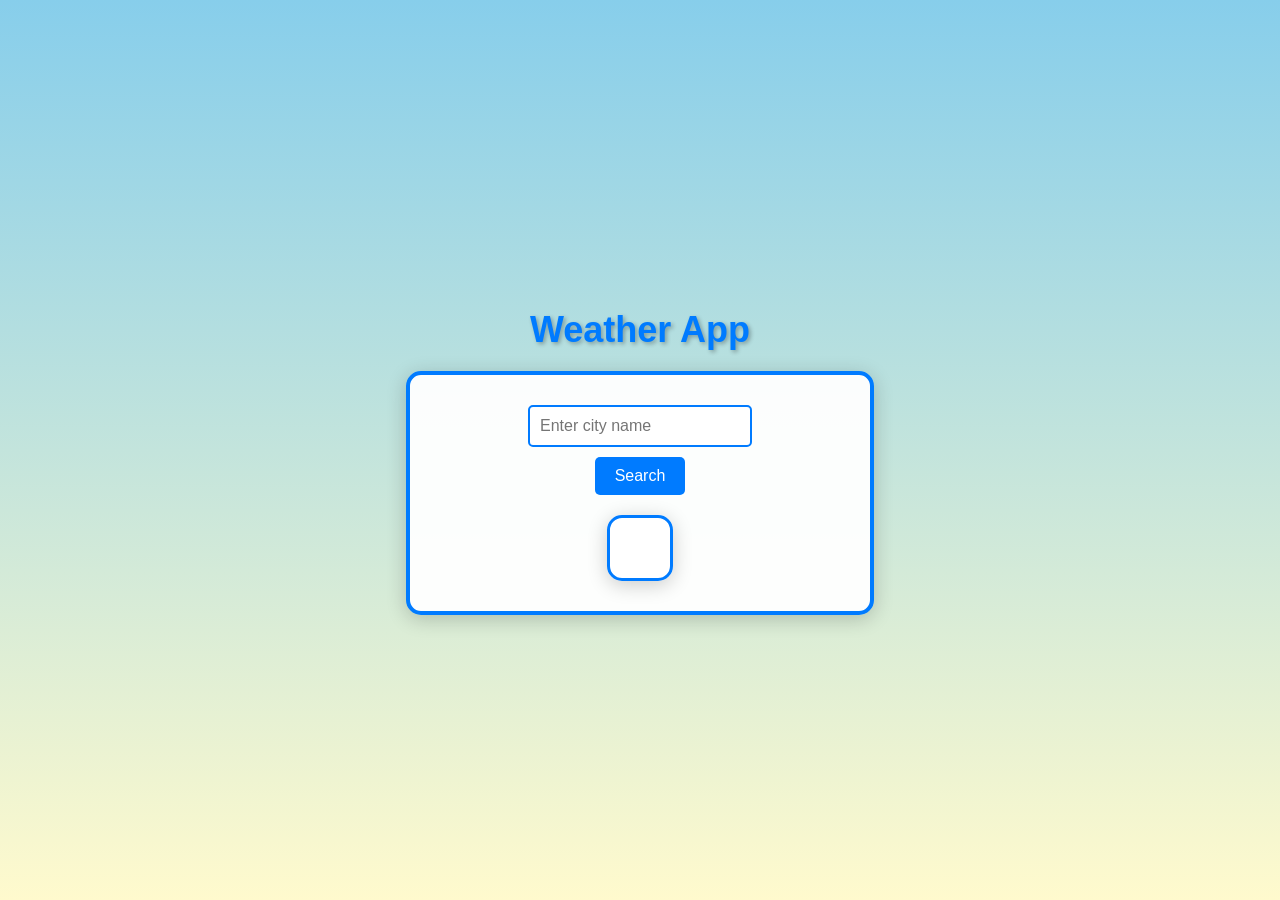
<file: index.html>
<!DOCTYPE html>
<html lang="en">
<head>
    <meta charset="UTF-8">
    <meta name="viewport" content="width=device-width, initial-scale=1.0">
    <title>Document</title>
    <link rel="stylesheet" href="style.css">
</head>
<body>
    <h1>Weather App</h1>
    <div id="app-container">
        <input type="text" placeholder="Enter city name">
        <button onclick="weather()">Search</button>
        <div id="result"></div>
    </div>
    <script src="script.js"></script>
</body>
</html>
</file>
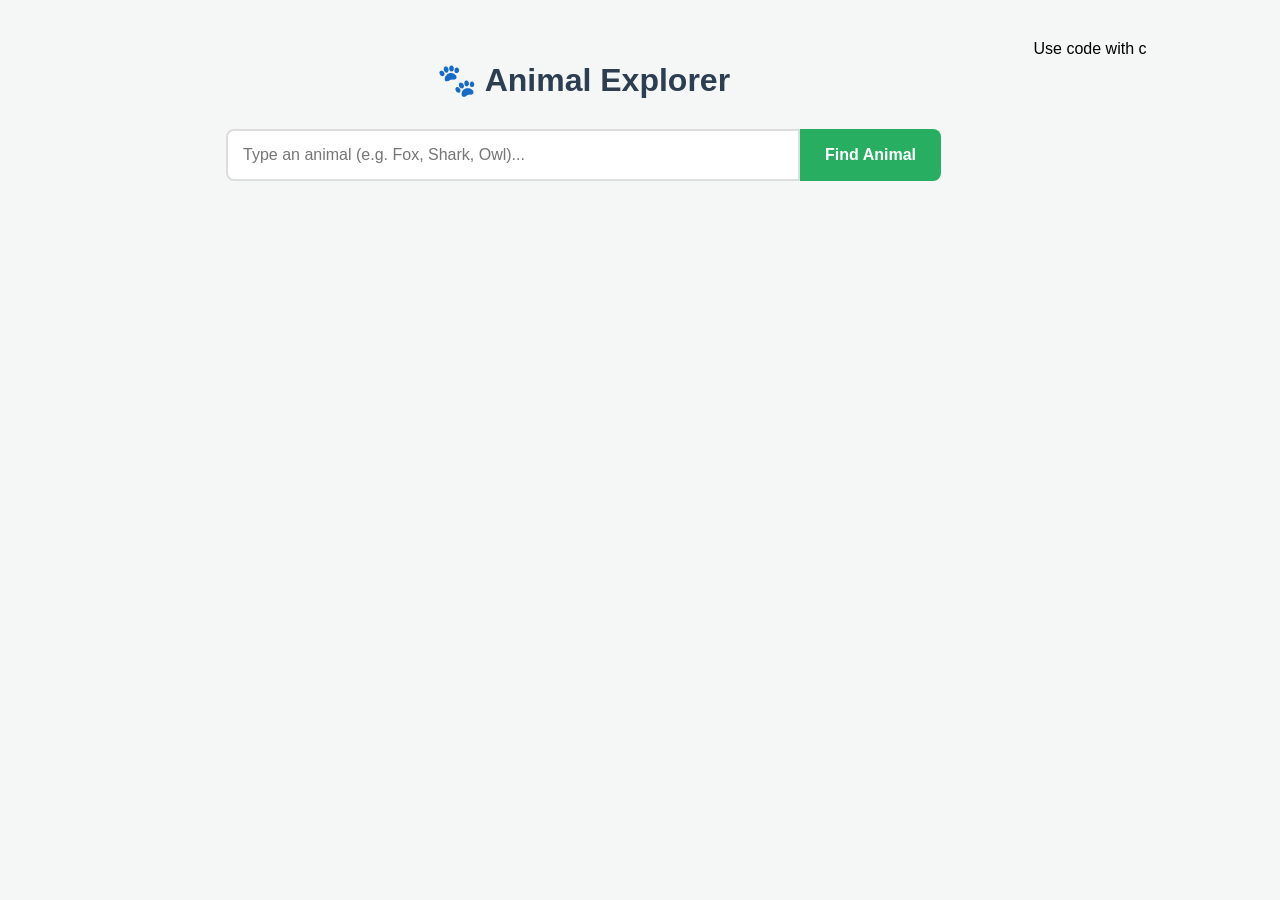
<file: Animal-fetch.html>
<!DOCTYPE html>
<html lang="en">
<head>
    <meta charset="UTF-8">
    <meta name="viewport" content="width=device-width, initial-scale=1.0">
    <title>Animal Explorer API</title>
    <style>
        /* CSS Styling */
        body {
            font-family: 'Segoe UI', Tahoma, Geneva, Verdana, sans-serif;
            background-color: #f4f7f6;
            margin: 0;
            display: flex;
            justify-content: center;
            padding: 40px 20px;
        }

        .container {
            width: 100%;
            max-width: 900px;
            text-align: center;
        }

        h1 { color: #2c3e50; margin-bottom: 30px; }

        .search-box {
            display: flex;
            justify-content: center;
            margin-bottom: 40px;
        }

        input {
            padding: 15px;
            width: 60%;
            border: 2px solid #ddd;
            border-radius: 8px 0 0 8px;
            outline: none;
            font-size: 16px;
            transition: border-color 0.3s;
        }

        input:focus { border-color: #27ae60; }

        button {
            padding: 15px 25px;
            border: none;
            background-color: #27ae60;
            color: white;
            font-size: 16px;
            font-weight: bold;
            cursor: pointer;
            border-radius: 0 8px 8px 0;
            transition: background 0.3s;
        }

        button:hover { background-color: #219150; }

        .result-grid {
            display: grid;
            grid-template-columns: repeat(auto-fit, minmax(280px, 1fr));
            gap: 20px;
        }

        .animal-card {
            background: white;
            padding: 25px;
            border-radius: 12px;
            box-shadow: 0 10px 20px rgba(0,0,0,0.05);
            text-align: left;
            border-top: 5px solid #27ae60;
        }

        .animal-card h3 {
            margin: 0 0 15px 0;
            color: #2c3e50;
            text-transform: capitalize;
        }

        .animal-card p {
            font-size: 14px;
            color: #555;
            margin: 8px 0;
            line-height: 1.4;
        }

        .animal-card strong { color: #333; }

        .error { color: #e74c3c; font-weight: bold; }
        
        .loading { font-style: italic; color: #7f8c8d; }
    </style>
</head>
<body>

    <div class="container">
        <h1>🐾 Animal Explorer</h1>
        
        <div class="search-box">
            <input type="text" id="animalInput" placeholder="Type an animal (e.g. Fox, Shark, Owl)...">
            <button id="searchBtn">Find Animal</button>
        </div>

        <div id="resultContainer" class="result-grid">
            <!-- Results will appear here -->
        </div>
    </div>

    <script>
        // JavaScript Logic
        const apiKey = 'YOUR_API_KEY_HERE'; // <--- PASTE YOUR API KEY HERE
        const searchBtn = document.getElementById('searchBtn');
        const animalInput = document.getElementById('animalInput');
        const resultContainer = document.getElementById('resultContainer');

        async function fetchAnimal() {
            const animalName = animalInput.value.trim();
            
            if (!animalName) {
                alert("Please enter an animal name first.");
                return;
            }

            // Show loading state
            resultContainer.innerHTML = '<p class="loading">Searching the wilderness...</p>';

            try {
                const response = await fetch(`https://api-ninjas.com{animalName}`, {
                    method: 'GET',
                    headers: {
                        'X-Api-Key': apiKey,
                        'Content-Type': 'application/json'
                    }
                });

                if (!response.ok) throw new Error('Network response was not ok');

                const data = await response.json();
                displayResults(data);
            } catch (error) {
                console.error('Error:', error);
                resultContainer.innerHTML = '<p class="error">Failed to fetch data. Check your API key or connection.</p>';
            }
        }

        function displayResults(animals) {
            resultContainer.innerHTML = "";

            if (animals.length === 0) {
                resultContainer.innerHTML = '<p>No animals found by that name. Try something else!</p>';
                return;
            }

            animals.forEach(animal => {
                const card = document.createElement('div');
                card.className = 'animal-card';
                
                // Construct card HTML safely
                card.innerHTML = `
                    <h3>${animal.name}</h3>
                    <p><strong>Scientific Name:</strong> ${animal.taxonomy.scientific_name || 'N/A'}</p>
                    <p><strong>Location:</strong> ${animal.locations ? animal.locations.join(', ') : 'Unknown'}</p>
                    <p><strong>Diet:</strong> ${animal.characteristics.diet || 'N/A'}</p>
                    <p><strong>Habitat:</strong> ${animal.characteristics.habitat || 'N/A'}</p>
                    <p><strong>Top Speed:</strong> ${animal.characteristics.top_speed || 'Unknown'}</p>
                `;
                resultContainer.appendChild(card);
            });
        }

        // Event Listeners
        searchBtn.addEventListener('click', fetchAnimal);

        animalInput.addEventListener('keypress', (e) => {
            if (e.key === 'Enter') {
                fetchAnimal();
            }
        });
    </script>
</body>
</html>
Use code with c
</file>
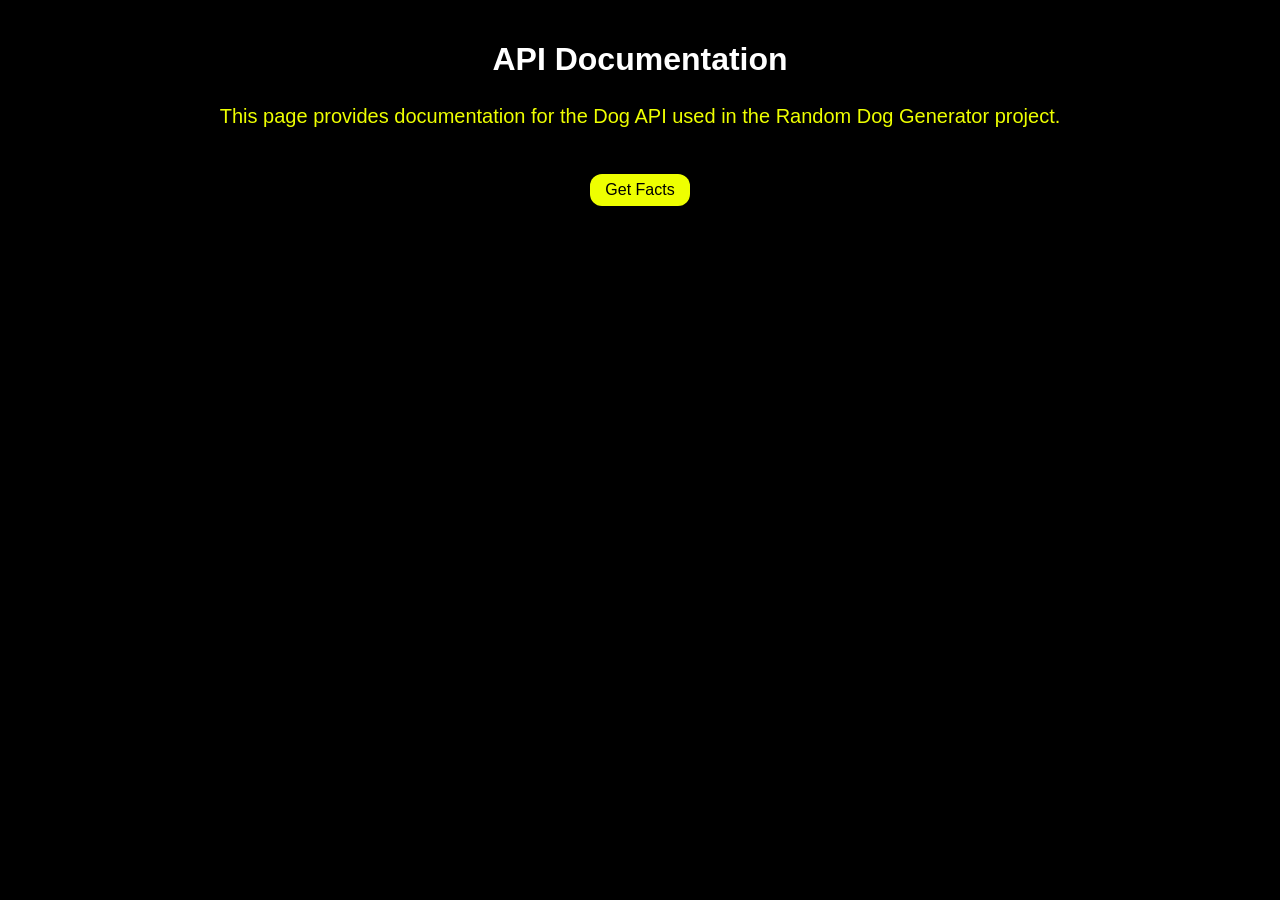
<file: api.html>
<!DOCTYPE html>
<html lang="en">
<head>
    <meta charset="UTF-8">
    <meta name="viewport" content="width=device-width, initial-scale=1.0">
    <title>Document</title>
    <link rel="stylesheet" href="api.css">
</head>
<body>
    <h1>API Documentation</h1>
    <p id="a">This page provides documentation for the Dog API used in the Random Dog Generator project.</p>
    <p id="facts"></p>
    <button onclick="getfacts()">Get Facts</button>
    <script src="api.js"></script>
</body>
</html>
</file>
<file: style.css>
body {
    font-family: Arial, sans-serif;
    background: linear-gradient(to bottom, #87CEEB, #FFFACD);
    display: flex;
    flex-direction: column;
    align-items: center;
    justify-content: center;
    height: 100vh;
    margin: 0;
    color: #333;
}

h1 {
    font-size: 36px;
    margin-bottom: 20px;
    color: #007BFF; /* Deep sky blue for the heading */
    text-shadow: 2px 2px 4px rgba(0, 0, 0, 0.3);
}

#app-container {
    border: 4px solid #007BFF;
    border-radius: 15px;
    background-color: rgba(255, 255, 255, 0.95);
    padding: 30px;
    box-shadow: 0 4px 20px rgba(0, 0, 0, 0.2);
    display: flex;
    flex-direction: column;
    align-items: center;
    max-width: 400px;
    width: 100%;
}

input {
    padding: 10px;
    font-size: 16px;
    border: 2px solid #007BFF;
    border-radius: 5px;
    width: 200px;
    margin-bottom: 10px;
}

button {
    padding: 10px 20px;
    font-size: 16px;
    background-color: #007BFF;
    color: white;
    border: none;
    border-radius: 5px;
    cursor: pointer;
    margin-bottom: 20px;
}

button:hover {
    background-color: #0056b3;
}

#result {
    text-align: center;
    background-color: rgba(255, 255, 255, 0.9);
    padding: 30px;
    border: 3px solid #007BFF;
    border-radius: 15px;
    box-shadow: 0 4px 20px rgba(0, 0, 0, 0.2);
    max-width: 350px;
    transition: transform 0.3s ease;
}

#result:hover {
    transform: scale(1.05);
}

#result h2 {
    margin: 0;
    font-size: 24px;
    color: #007BFF; /* Blue for city name */
}

#result h3 {
    margin: 10px 0;
    font-size: 32px;
    color: #FF6347; /* Tomato red for temperature */
}

#result p {
    margin: 0;
    font-size: 18px;
    text-transform: capitalize;
    color: #28A745; /* Green for weather description */
}
</file>
<file: api.css>
h1{
    text-align: center;
    color: #ffffff;   
    font-family:'Gill Sans', 'Gill Sans MT', Calibri, 'Trebuchet MS', sans-serif; 
}
body {
    background-color: #000000; 
    margin: 0;
    padding: 20px;
    color: #ffffff;
    text-align: center;
}
#a{
    font-size: 20px;
    line-height: 1.6;
    text-align: center;
    color: #eeff00;
    font-family:'Segoe UI', Tahoma, Geneva, Verdana, sans-serif
}
p {
    font-size: 22px;
    line-height: 1.6;
    text-align: center;
    color: #fe7936;
    font-family:'Segoe UI', Tahoma, Geneva, Verdana, sans-serif
}
button {
    background-color: #eeff00;
    color: #000000;
    border: none;
    padding: 7px 15px;
    font-size: 16px;
    cursor: pointer;
    margin-top: 20px;
    border-radius: 12px;
}
button:hover {
    background-color: #58ff4c;
    
    transition: background-color 0.3s ease;
}
</file>
